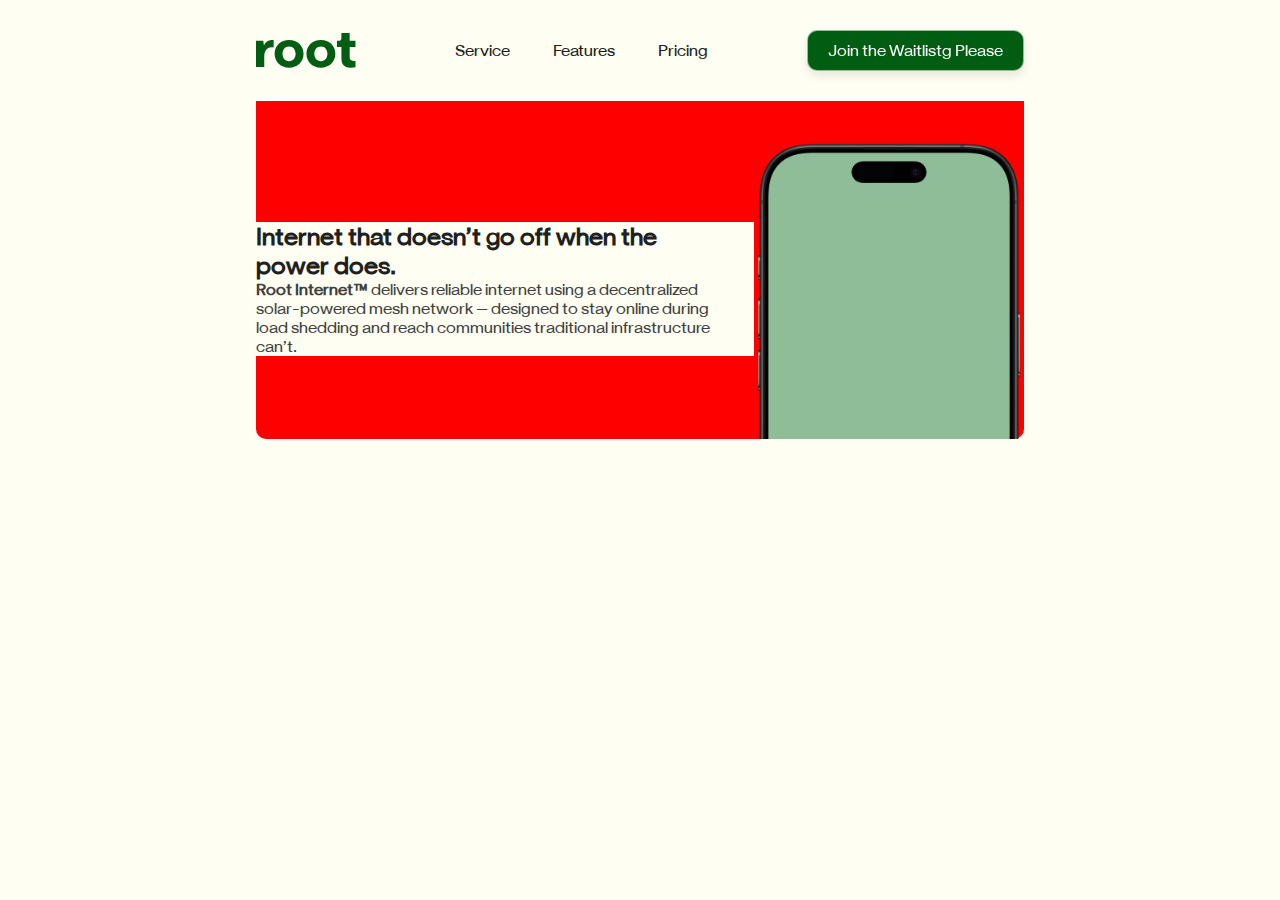
<file: landing-page/index.html>
<!DOCTYPE html>
<html lang="en">
<head>
    <meta charset="UTF-8">
    <meta name="viewport" content="width=device-width, initial-scale=1.0">
    <title>Root — South Africa’s first Solar-Mesh ISP</title>
    <link rel="stylesheet" href="style.css">
    <link rel="icon" type="image/png" href="images/favicon.png">
</head>
<body>

    <header class="header">
        <img src="images/logo.svg" class="logo" alt="logo"/>
        <nav class="nav">
            <ul class="nav-links">
                <li><a href="/">Service</a></li>
                <li><a href="/">Features</a></li>
                <li><a href="/">Pricing</a></li>
            </ul>
        </nav>
        <a href="/" class="cta"><button>Join the Waitlistg  Please</button></a>
    </header>
    <main id="main">


        <section id="hero">           
            <div id="hero-desc">
                
                <h1>Internet that doesn’t go off when the power does.</h1>
                <p><b>Root Internet™</b> delivers reliable internet using a decentralized solar-powered mesh network — designed to stay online during load shedding and reach communities traditional infrastructure can’t.</p>
            </div>
             <img src="images/iphone.png" class="iphone" alt="iphone"/>
        </section>
        <section>
        </section>
    </main>
</body>
</html>
</file>
<file: landing-page/style.css>
/* root selector for project */

:root {
    --primary-color: #005D11; 
    --secondary-color: #c2c644;
    --tertiary-color: #fefef2;
    --white: #fcfcfc;
    --black: #202020; 
    --light-grey: #e6e6e6;
    --dark-grey: #404040;
    --font-main: 'ZTNature', Helvetica;

}

/* text */

@font-face {
    font-family: 'ZTNature'; 
    src: url('fonts/ZTNature-Regular.woff2') format('woff2');
    font-size: 16px;
}



* { 
    box-sizing: border-box;
    margin:0;
    padding:0;
    font-family: 'ZTNature'; 
    background-color: var(--tertiary-color);
    color: var(--black);
    scroll-behavior: smooth;
}

li, a, button {
    font-family: var(--font-main);
    font-size: 16px;
    color: var(--black);
    text-decoration: none;
}

.header {
    display: flex;
    justify-content: space-between;
    align-items: center;
    padding: 30px 20%;
}

.logo {
    cursor: pointer;
    width: 100px;
}

.nav-links {
    list-style: none;
}

.nav-links li {
    display: inline-block;
    padding: 0 20px;
}

.nav-links li a {
    transition: all 0.3s ease 0s;
}

.nav-links li a:hover {
    color: var(--primary-color);
    border-bottom: 10px solid red;
}

.cta button {
    padding: 10px 20px;
    color: var(--white);
    background: var(--primary-color);
    border: 1px solid color-mix(in srgb, var(--white), transparent 40%);
    box-shadow: 0 5px 10px color-mix(in srgb, var(--black), transparent 90%);
    backdrop-filter: blur(8.5px);
    -webkit-backdrop-filter: blur(8.5px);
    border-radius: 10px;
    cursor: pointer;
    transition: all 0.3s ease 0s;
}

.cta button:hover {
    scale: calc(1.01);
}


#main {
    margin: 0px 20%;
}

#hero {
    padding: 5% 0 0 0;
    border-radius: 0 0 10px 10px;
    display: flex;
    justify-content: space-between;
    align-items: center;
    background-color: red;
}

#hero .iphone {
    height: 300px;
    background: none;
}

#hero h1 {
    font-size: 1.5rem;
    
}

#hero-desc {
    padding: 0 30px 0 0;
    
}

#hero-desc p, b {
    color: var(--dark-grey);
    background-color: none;
}
</file>
